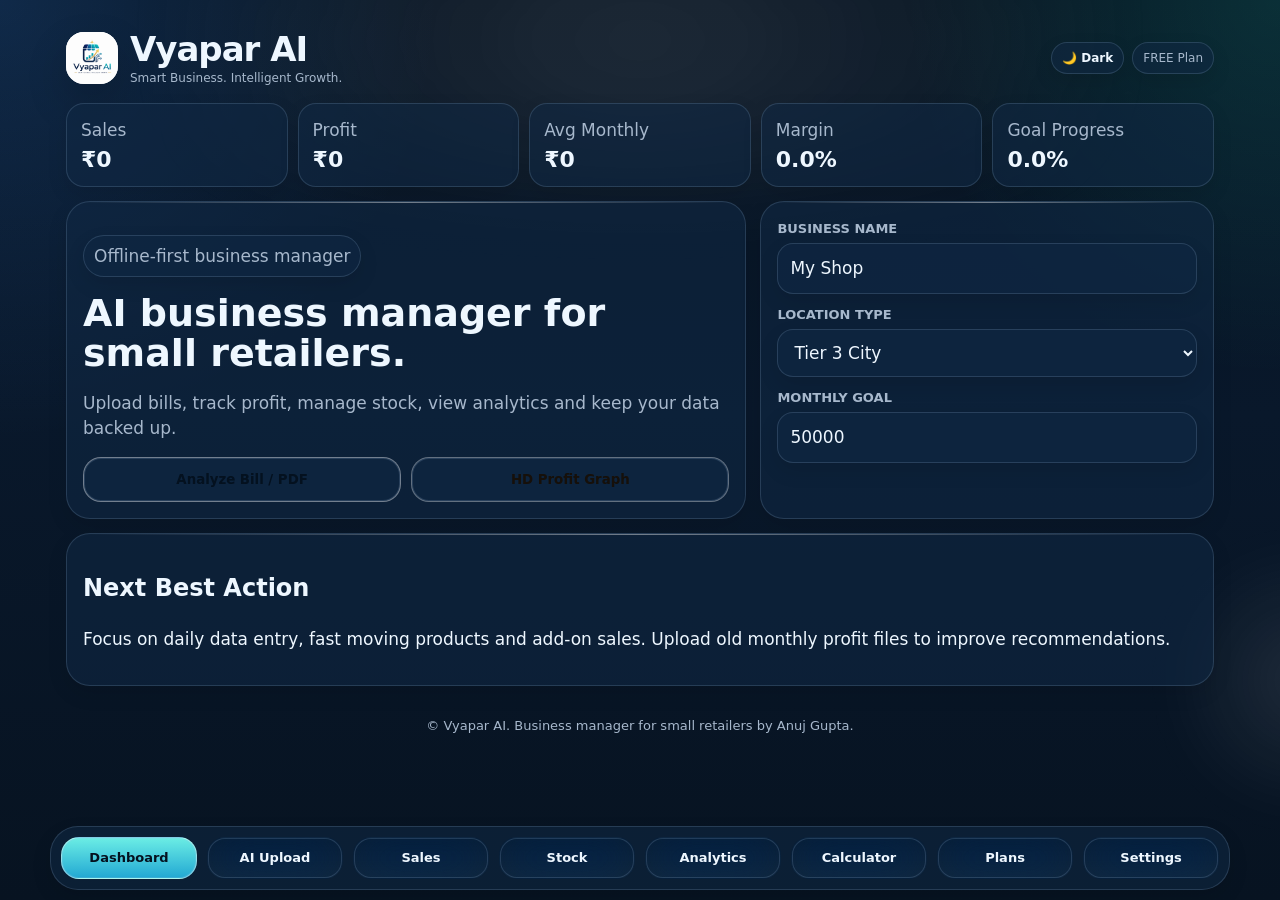
<file: android-app/app/src/main/assets/index.html>
<!DOCTYPE html>
<html lang="en">
<head>
<meta charset="UTF-8" />
<meta name="viewport" content="width=device-width, initial-scale=1.0, viewport-fit=cover" />
<title>Vyapar AI</title>
<meta name="theme-color" content="#071427" />
<link rel="stylesheet" href="style.css" />
</head>
<body>
<div id="appLoader">
<div class="loader-card">
 <img class="loader-logo" src="logo.png" alt="Vyapar AI">
 <div class="loader-line"><span></span></div><div class="loader-text">Loading Vyapar AI...</div></div></div>
<div id="tabLoader">
    <div class="tab-loader-card"><div class="tab-loader-dot"></div>
    <div class="tab-loader-text">Loading...</div></div></div>
<div class="app">
<header class="top">
    <div class="brand"><img class="logo" src="logo.png" 
    alt="Vyapar AI logo" onclick="devTap()" title="Vyapar AI"><div>
        <h1>Vyapar AI</h1><div class="tag">Smart Business. Intelligent Growth.</div></div></div>
        <div class="top-actions"><button class="theme-toggle" id="themeToggle" onclick="toggleTheme(event)" type="button">🌙 Dark</button>
        <div class="badge" id="planBadge">Free Plan</div></div></header>
<nav class="nav" id="nav"></nav>
<section id="screen-home" class="screen"></section>
<section id="screen-upload" class="screen hide"></section>
<section id="screen-sales" class="screen hide"></section>
<section id="screen-stock" class="screen hide"></section>
<section id="screen-analytics" class="screen hide"></section>
<section id="screen-calculator" class="screen hide"></section>
<section id="screen-subscription" class="screen hide"></section>
<section id="screen-settings" class="screen hide"></section>
<div class="footer">© Vyapar AI. Business manager for small retailers by Anuj Gupta.</div>
</div>
<script src="https://checkout.razorpay.com/v1/checkout.js"></script>

<script src="script.js"></script>
</body>
</html>
</file>
<file: android-app/app/src/main/assets/style.css>
:root{
  --bg:#061321;
  --app-bg:radial-gradient(circle at top left,rgba(61,145,255,.18),transparent 28%),radial-gradient(circle at top right,rgba(44,255,214,.12),transparent 24%),linear-gradient(180deg,#061321 0%,#09182b 46%,#071321 100%);
  --card:rgba(11,26,45,.52);
  --card2:rgba(16,40,68,.58);
  --input:rgba(6,22,39,.52);
  --nav-bg:rgba(9,25,44,.56);
  --text:#eef7ff;
  --muted:#a7b8cc;
  --line:rgba(163,192,226,.18);
  --line-strong:rgba(214,233,255,.28);
  --teal:#30d7d3;
  --gold:#f6c456;
  --red:#ef5b6f;
  --green:#35d399;
  --white:#fff;
  --glass-top:rgba(255,255,255,.18);
  --glass-bottom:rgba(255,255,255,.03);
}
.theme-light{
  --bg:#eef4fb;
  --app-bg:radial-gradient(circle at top left,rgba(42,118,255,.14),transparent 28%),radial-gradient(circle at top right,rgba(61,196,255,.12),transparent 22%),linear-gradient(180deg,#f7fbff 0%,#eef5fc 48%,#f7fafc 100%);
  --card:rgba(255,255,255,.56);
  --card2:rgba(255,255,255,.72);
  --input:rgba(255,255,255,.64);
  --nav-bg:rgba(255,255,255,.56);
  --text:#102033;
  --muted:#5e738b;
  --line:rgba(124,146,176,.22);
  --line-strong:rgba(255,255,255,.72);
  --teal:#0aa4c8;
  --gold:#dd8a14;
  --red:#d3455f;
  --green:#159a61;
  --glass-top:rgba(255,255,255,.8);
  --glass-bottom:rgba(255,255,255,.22);
}
*{box-sizing:border-box}
html{background:var(--bg)}
body{margin:0;font-family:var(--ui-font)!important;background:var(--app-bg);color:var(--text);min-height:100vh;transition:background .25s,color .25s;position:relative;overflow-x:hidden}
body::before{content:'';position:fixed;inset:-10% -15% auto;pointer-events:none;height:260px;background:radial-gradient(circle,rgba(255,255,255,.13),transparent 60%);filter:blur(60px);opacity:.8}
.app{max-width:1180px;margin:auto;padding:16px 16px 132px;position:relative;z-index:1}
.top{display:flex;gap:12px;align-items:center;justify-content:space-between;padding:14px 0 18px}
.brand{display:flex;gap:12px;align-items:center}
.logo{width:52px;height:52px;border-radius:18px;background:rgba(255,255,255,.88);object-fit:cover;box-shadow:0 18px 40px rgba(0,0,0,.18), inset 0 1px 0 rgba(255,255,255,.85)}
h1{font-size:28px;margin:0;letter-spacing:-.03em}
.tag{font-size:12px;color:var(--muted);margin-top:2px}
.top-actions{display:flex;align-items:center;gap:8px;flex-wrap:wrap;justify-content:flex-end}
.badge,.theme-toggle,.pill,.glass-chip{padding:8px 10px;border:1px solid var(--line);border-radius:999px;background:linear-gradient(180deg,var(--glass-top),var(--glass-bottom));backdrop-filter:blur(22px) saturate(160%);-webkit-backdrop-filter:blur(22px) saturate(160%);box-shadow:inset 0 1px 0 rgba(255,255,255,.18),0 10px 30px rgba(0,0,0,.10);font-size:12px;color:var(--muted)}
.theme-toggle{cursor:pointer;color:var(--text);font-weight:800}
.nav{display:grid;grid-template-columns:repeat(8,minmax(76px,1fr));gap:8px;position:fixed;left:50%;bottom:max(10px,env(safe-area-inset-bottom));transform:translateX(-50%);z-index:99;width:calc(100% - 20px);max-width:1180px;padding:10px;margin:0;background:linear-gradient(180deg,rgba(255,255,255,.22),rgba(255,255,255,.05)),var(--nav-bg);backdrop-filter:blur(24px) saturate(165%);-webkit-backdrop-filter:blur(24px) saturate(165%);border:1px solid var(--line);border-radius:24px;box-shadow:0 20px 60px rgba(0,0,0,.22), inset 0 1px 0 rgba(255,255,255,.18)}
.nav button,.btn{border:1px solid transparent;border-radius:16px;padding:14px 12px;background:linear-gradient(180deg,var(--glass-top),rgba(255,255,255,.03));color:var(--text);cursor:pointer;font-weight:700;box-shadow:inset 0 1px 0 rgba(255,255,255,.16), inset 0 0 0 1px var(--line),0 12px 26px rgba(0,0,0,.10);backdrop-filter:blur(20px);-webkit-backdrop-filter:blur(20px);transition:transform .18s, box-shadow .18s, border-color .18s}
.nav button:hover,.btn:hover{transform:translateY(-1px);box-shadow:inset 0 1px 0 rgba(255,255,255,.18), inset 0 0 0 1px var(--line-strong),0 14px 28px rgba(0,0,0,.14)}
.nav button{padding:10px 6px;font-size:12px;white-space:nowrap}
.nav button.active,.btn.primary{background:linear-gradient(180deg,rgba(116,255,243,.92),rgba(37,180,224,.92));color:#04111f;border-color:rgba(255,255,255,.42)}
.btn.gold{background:linear-gradient(180deg,rgba(255,218,126,.95),rgba(236,163,36,.94));color:#16100a;border-color:rgba(255,255,255,.35)}
.btn.danger{background:linear-gradient(180deg,rgba(120,18,33,.88),rgba(73,12,20,.88));color:#ffe4e6}
.grid{display:grid;grid-template-columns:1fr 1fr;gap:14px}
.grid3{display:grid;grid-template-columns:repeat(3,1fr);gap:14px}
.card{background:linear-gradient(180deg,rgba(255,255,255,.15),rgba(255,255,255,.04));border:1px solid var(--line);border-radius:24px;padding:16px;backdrop-filter:blur(26px) saturate(150%);-webkit-backdrop-filter:blur(26px) saturate(150%);box-shadow:0 20px 50px rgba(0,0,0,.12), inset 0 1px 0 rgba(255,255,255,.18);position:relative;overflow:hidden}
.card::before{content:'';position:absolute;left:12px;right:12px;top:0;height:1px;background:linear-gradient(90deg,transparent,rgba(255,255,255,.42),transparent)}
.hero{display:grid;grid-template-columns:1.2fr .8fr;gap:14px}
.hero-title{font-size:38px;line-height:1;margin:0 0 12px}
.muted{color:var(--muted)}
input,select,textarea{width:100%;background:linear-gradient(180deg,rgba(255,255,255,.12),rgba(255,255,255,.03));color:var(--text);border:1px solid var(--line);border-radius:16px;padding:12px;margin:6px 0 10px;font:inherit;backdrop-filter:blur(18px);-webkit-backdrop-filter:blur(18px);box-shadow:inset 0 1px 0 rgba(255,255,255,.12)}
input::placeholder,textarea::placeholder{color:var(--muted)}
label{font-size:12px;color:var(--muted);font-weight:700;text-transform:uppercase;letter-spacing:.06em}
.row{display:grid;grid-template-columns:1fr 1fr;gap:10px}
.stats{display:grid;grid-template-columns:repeat(auto-fit,minmax(145px,1fr));gap:10px}
.stat{background:linear-gradient(180deg,rgba(255,255,255,.12),rgba(255,255,255,.03));border:1px solid var(--line);border-radius:18px;padding:14px;backdrop-filter:blur(20px)}
.stat b{display:block;font-size:22px;margin-top:4px}
.table{width:100%;border-collapse:collapse;min-width:720px}.table th,.table td{padding:10px;border-bottom:1px solid var(--line);font-size:13px;text-align:left}.scroll{overflow:auto}.hide{display:none!important}.pill{display:inline-flex;align-items:center;gap:7px}.progress{height:12px;background:rgba(255,255,255,.08);border:1px solid var(--line);border-radius:99px;overflow:hidden;backdrop-filter:blur(12px)}.bar{height:100%;width:0;background:linear-gradient(90deg,
    var(--teal),var(--gold));box-shadow:0 0 20px rgba(48,215,211,.38);transition:.25s}.notice{border-left:4px solid var(--gold);padding:12px;background:linear-gradient(180deg,rgba(255,210,110,.16),rgba(255,210,110,.05));border-radius:16px;color:inherit}.success{border-left-color:var(--green);background:linear-gradient(180deg,rgba(53,211,153,.18),rgba(53,211,153,.05))}.notice.bad{border-left-color:var(--red);background:linear-gradient(180deg,rgba(255,82,114,.16),rgba(255,82,114,.05))}.danger-text{color:#ffd4da}.small{font-size:12px}.actions{display:flex;gap:8px;flex-wrap:wrap}.btn.mini{padding:8px 10px;border-radius:12px;font-size:12px}.chart-head{display:flex;align-items:flex-start;justify-content:space-between;gap:12px;flex-wrap:wrap}.chart-meta{display:flex;gap:8px;flex-wrap:wrap;margin-top:6px}.chart-wrap canvas{width:100%;height:320px;display:block}.footer{margin:24px 0 10px;text-align:center;color:var(--muted);font-size:12px}.calc-hint{display:flex;gap:8px;flex-wrap:wrap;margin:6px 0 12px}.code-output{padding:12px 14px;border-radius:16px;background:linear-gradient(180deg,rgba(255,255,255,.10),rgba(255,255,255,.04));border:1px solid var(--line)}
@media(max-width:800px){.nav{grid-template-columns:repeat(4,1fr);gap:6px;border-radius:20px;padding:8px}.nav button{font-size:10.5px;padding:9px 3px;border-radius:13px}.hero,.grid,.grid3,.row{grid-template-columns:1fr}.stats{grid-template-columns:repeat(2,1fr)}.hero-title{font-size:30px}.app{padding:12px 12px 132px}.top{align-items:flex-start}.badge{display:none}.stat b{font-size:19px}.chart-wrap canvas{height:280px}.footer{padding-bottom:6px}}

/* liquid glass refresh */
body::after{content:'';position:fixed;inset:auto -12% 10% auto;width:260px;height:260px;border-radius:50%;pointer-events:none;background:radial-gradient(circle,rgba(255,255,255,.16),transparent 65%);filter:blur(48px);opacity:.9}
.nav{gap:10px;border-radius:28px;background:linear-gradient(180deg,rgba(255,255,255,.26),rgba(255,255,255,.04)),var(--nav-bg);backdrop-filter:blur(28px) saturate(180%);-webkit-backdrop-filter:blur(28px) saturate(180%);box-shadow:0 28px 70px rgba(0,0,0,.24),inset 0 1px 0 rgba(255,255,255,.22)}
.nav button,.btn,.theme-toggle,.badge,.pill,.glass-chip,input,select,textarea{backdrop-filter:blur(24px) saturate(170%);-webkit-backdrop-filter:blur(24px) saturate(170%)}
.nav button,.btn{border-radius:18px}
.nav button.active,.btn.primary{box-shadow:0 16px 36px rgba(48,215,211,.22), inset 0 1px 0 rgba(255,255,255,.28)}
.btn.gold{box-shadow:0 16px 36px rgba(246,196,86,.18), inset 0 1px 0 rgba(255,255,255,.26)}
.card,.stat{background:linear-gradient(180deg,rgba(255,255,255,.18),rgba(255,255,255,.05));box-shadow:0 24px 60px rgba(0,0,0,.14), inset 0 1px 0 rgba(255,255,255,.22)}
.code-layout{display:grid;grid-template-columns:1.08fr .92fr;gap:14px}
.code-card-head{display:flex;justify-content:space-between;align-items:center;gap:8px;flex-wrap:wrap}
.code-note{padding:12px 14px;border-radius:18px;background:linear-gradient(180deg,rgba(255,255,255,.12),rgba(255,255,255,.04));border:1px solid var(--line);margin-top:10px}
.code-preview{padding:12px 14px;border-radius:18px;background:linear-gradient(180deg,rgba(255,255,255,.11),rgba(255,255,255,.04));border:1px solid var(--line);margin-top:12px}
.code-preview strong{display:block;margin-bottom:4px}
.calc-hint{display:flex;gap:8px;flex-wrap:wrap;margin:8px 0 12px}
.calc-hint .pill{color:var(--text)}
.code-shell{display:grid;grid-template-columns:1fr 1fr;gap:14px}
@media(max-width:900px){.code-layout,.code-shell{grid-template-columns:1fr}}


/* Low-end Android smooth mode */
.perf-lite *{
  animation:none!important;
  transition:none!important;
  scroll-behavior:auto!important;
}
.perf-lite body::before,
.perf-lite body::after{display:none!important}
.perf-lite .card,
.perf-lite .stat,
.perf-lite .nav,
.perf-lite .btn,
.perf-lite .theme-toggle,
.perf-lite .badge,
.perf-lite .pill,
.perf-lite .glass-chip,
.perf-lite input,
.perf-lite select,
.perf-lite textarea{
  backdrop-filter:none!important;
  -webkit-backdrop-filter:none!important;
  filter:none!important;
}
.perf-lite .card,
.perf-lite .stat{
  background:var(--card2)!important;
  box-shadow:0 6px 18px rgba(0,0,0,.10)!important;
}
.perf-lite .nav{
  background:var(--nav-bg)!important;
  box-shadow:0 8px 22px rgba(0,0,0,.18)!important;
}
.perf-lite .nav button,
.perf-lite .btn{
  box-shadow:inset 0 0 0 1px var(--line)!important;
  transform:none!important;
}
.perf-lite .logo{box-shadow:none!important}
@media (prefers-reduced-motion: reduce){
  *{animation:none!important;transition:none!important;scroll-behavior:auto!important}
}
@media(max-width:800px){
  .nav button:hover,.btn:hover{transform:none!important}
  .card::before{display:none}
  body::before{opacity:.35}
}


/* Liquid glass control */
.glass-off .card,
.glass-off .stat,
.glass-off .nav,
.glass-off .btn,
.glass-off .theme-toggle,
.glass-off .badge,
.glass-off .pill,
.glass-off .glass-chip,
.glass-off input,
.glass-off select,
.glass-off textarea,
.glass-off .code-output,
.glass-off .code-note,
.glass-off .code-preview{
  backdrop-filter:none!important;
  -webkit-backdrop-filter:none!important;
  background:var(--card2)!important;
  box-shadow:0 8px 20px rgba(0,0,0,.10)!important;
}
.glass-off .nav button,
.glass-off .btn{box-shadow:inset 0 0 0 1px var(--line)!important}
.range-row{display:flex;align-items:center;gap:10px;flex-wrap:wrap}
.range-row input[type="range"]{margin:0;flex:1;min-width:180px}
.range-value{min-width:62px;text-align:center;font-weight:700}


/* Permanent readability + old Android font/layout fix */
:root{
  --ui-font:system-ui,-apple-system,BlinkMacSystemFont,"Segoe UI",Roboto,"Noto Sans","Helvetica Neue",Arial,sans-serif;
  --title-size:clamp(24px,6vw,34px);
  --h2-size:clamp(20px,5vw,28px);
  --body-size:clamp(14px,3.7vw,17px);
  --small-size:clamp(11px,3vw,13px);
}
html,body,.app,button,input,select,textarea,label,.btn,.nav button,.pill,.glass-chip,.badge,.theme-toggle{
  font-family:var(--ui-font)!important;
  letter-spacing:normal!important;
  text-rendering:optimizeLegibility;
  -webkit-font-smoothing:antialiased;
}
h1{font-size:var(--title-size)!important;line-height:1.15!important}
h2{font-size:var(--h2-size)!important;line-height:1.18!important}
h3{font-size:clamp(18px,4.4vw,24px)!important;line-height:1.2!important}
p,.muted,input,select,textarea,.notice,.code-note,.code-preview,.table th,.table td{
  font-size:var(--body-size)!important;
  line-height:1.45!important;
}
label,.small,.footer,.nav button,.btn.mini{
  font-size:var(--small-size)!important;
  line-height:1.25!important;
}
.hero-title{font-size:clamp(28px,8vw,38px)!important;line-height:1.05!important}
.card{overflow:hidden}
.notice{word-break:normal;overflow-wrap:anywhere}
input,select,textarea{min-height:46px}
.btn,.nav button{min-height:42px}
.footer{padding:8px 8px 20px}
@media(max-width:800px){
  .app{padding-left:14px!important;padding-right:14px!important;padding-bottom:154px!important}
  .card{padding:16px!important;border-radius:22px!important}
  .notice{padding:14px 16px!important}
  .nav{bottom:max(12px,env(safe-area-inset-bottom))!important}
  .nav button{font-size:12px!important;min-height:44px!important}
  .stats{grid-template-columns:repeat(2,minmax(0,1fr))!important}
}


/* Final developer mode + production polish */
.dev-card{border-style:dashed!important}
.kv{display:grid;grid-template-columns:160px 1fr;gap:8px;margin:8px 0}
.kv b{color:var(--text)}
.status-dot{width:10px;height:10px;border-radius:999px;background:var(--green);display:inline-block;margin-right:6px}
.status-dot.warn{background:var(--gold)}
.status-dot.bad{background:var(--red)}
@media(max-width:800px){.kv{grid-template-columns:1fr}.grid3{grid-template-columns:1fr!important}}


/* 1s app start loading animation */
#appLoader{
  position:fixed;
  inset:0;
  z-index:9999;
  display:flex;
  align-items:center;
  justify-content:center;
  background:var(--app-bg);
  color:var(--text);
  transition:opacity 1s ease, visibility 1s ease;
}
#appLoader.hide-loader{
  opacity:0;
  visibility:hidden;
  pointer-events:none;
}
.loader-card{
  display:flex;
  flex-direction:column;
  align-items:center;
  gap:10px;
  padding:18px 22px;
  border-radius:24px;
  background:linear-gradient(180deg,var(--glass-top),var(--glass-bottom));
  border:1px solid var(--line);
  box-shadow:0 18px 50px rgba(0,0,0,.18), inset 0 1px 0 rgba(255,255,255,.18);
  backdrop-filter:blur(20px) saturate(160%);
  -webkit-backdrop-filter:blur(20px) saturate(160%);
}
.loader-logo{
  width:48px;
  height:48px;
  border-radius:16px;
  object-fit:cover;
  background:#fff;
  animation:loaderPop 1s ease-out both;
}
.loader-line{
  width:110px;
  height:4px;
  border-radius:999px;
  background:rgba(255,255,255,.12);
  overflow:hidden;
}
.loader-line span{
  display:block;
  height:100%;
  width:100%;
  border-radius:999px;
  background:linear-gradient(90deg,var(--teal),var(--gold));
  transform-origin:left;
  animation:loaderFill 1s linear both;
}
.loader-text{
  font-size:12px;
  color:var(--muted);
  font-weight:700;
}
@keyframes loaderPop{
  from{transform:scale(.94);opacity:.75}
  to{transform:scale(1);opacity:1}
}
@keyframes loaderFill{
  from{transform:scaleX(0)}
  to{transform:scaleX(1)}
}
.perf-lite #appLoader,
.glass-off #appLoader .loader-card{
  backdrop-filter:none!important;
  -webkit-backdrop-filter:none!important;
}


/* 0.4s tab switch loading */
#tabLoader{
  position:fixed;
  inset:0;
  z-index:9998;
  display:none;
  align-items:center;
  justify-content:center;
  pointer-events:none;
  background:rgba(0,0,0,.06);
}
#tabLoader.show{
  display:flex;
}
.tab-loader-card{
  min-width:132px;
  padding:14px 18px;
  border-radius:22px;
  text-align:center;
  background:linear-gradient(180deg,var(--glass-top),var(--glass-bottom));
  border:1px solid var(--line);
  box-shadow:0 18px 50px rgba(0,0,0,.16), inset 0 1px 0 rgba(255,255,255,.18);
  backdrop-filter:blur(18px) saturate(160%);
  -webkit-backdrop-filter:blur(18px) saturate(160%);
  animation:tabLoaderPop .4s ease both;
}
.tab-loader-dot{
  width:28px;
  height:28px;
  margin:0 auto 8px;
  border-radius:999px;
  border:3px solid rgba(255,255,255,.20);
  border-top-color:var(--teal);
  animation:tabSpin .4s linear infinite;
}
.tab-loader-text{
  font-size:12px;
  color:var(--muted);
  font-weight:700;
}
@keyframes tabSpin{to{transform:rotate(360deg)}}
@keyframes tabLoaderPop{
  0%{transform:scale(.96);opacity:0}
  25%{opacity:1}
  100%{transform:scale(1);opacity:1}
}
.perf-lite #tabLoader .tab-loader-card,
.glass-off #tabLoader .tab-loader-card{
  backdrop-filter:none!important;
  -webkit-backdrop-filter:none!important;
}


/* Login, blurred in-app loading, and 0.2s theme ripple */
#tabLoader{
  background:rgba(0,0,0,.18)!important;
  backdrop-filter:blur(10px) saturate(150%);
  -webkit-backdrop-filter:blur(10px) saturate(150%);
}
.perf-lite #tabLoader{backdrop-filter:none!important;-webkit-backdrop-filter:none!important;background:rgba(0,0,0,.10)!important}
.theme-ripple{
  position:fixed;
  z-index:10000;
  width:24px;
  height:24px;
  border-radius:999px;
  pointer-events:none;
  transform:translate(-50%,-50%) scale(0);
  background:var(--app-bg);
  animation:themeRipple .2s ease-out forwards;
}
@keyframes themeRipple{
  from{transform:translate(-50%,-50%) scale(0);opacity:.92}
  to{transform:translate(-50%,-50%) scale(120);opacity:0}
}
.active-plan {
  border: 2px solid #22d3ee !important;
  box-shadow: 0 0 20px rgba(34, 211, 238, 0.35);
}
</file>
